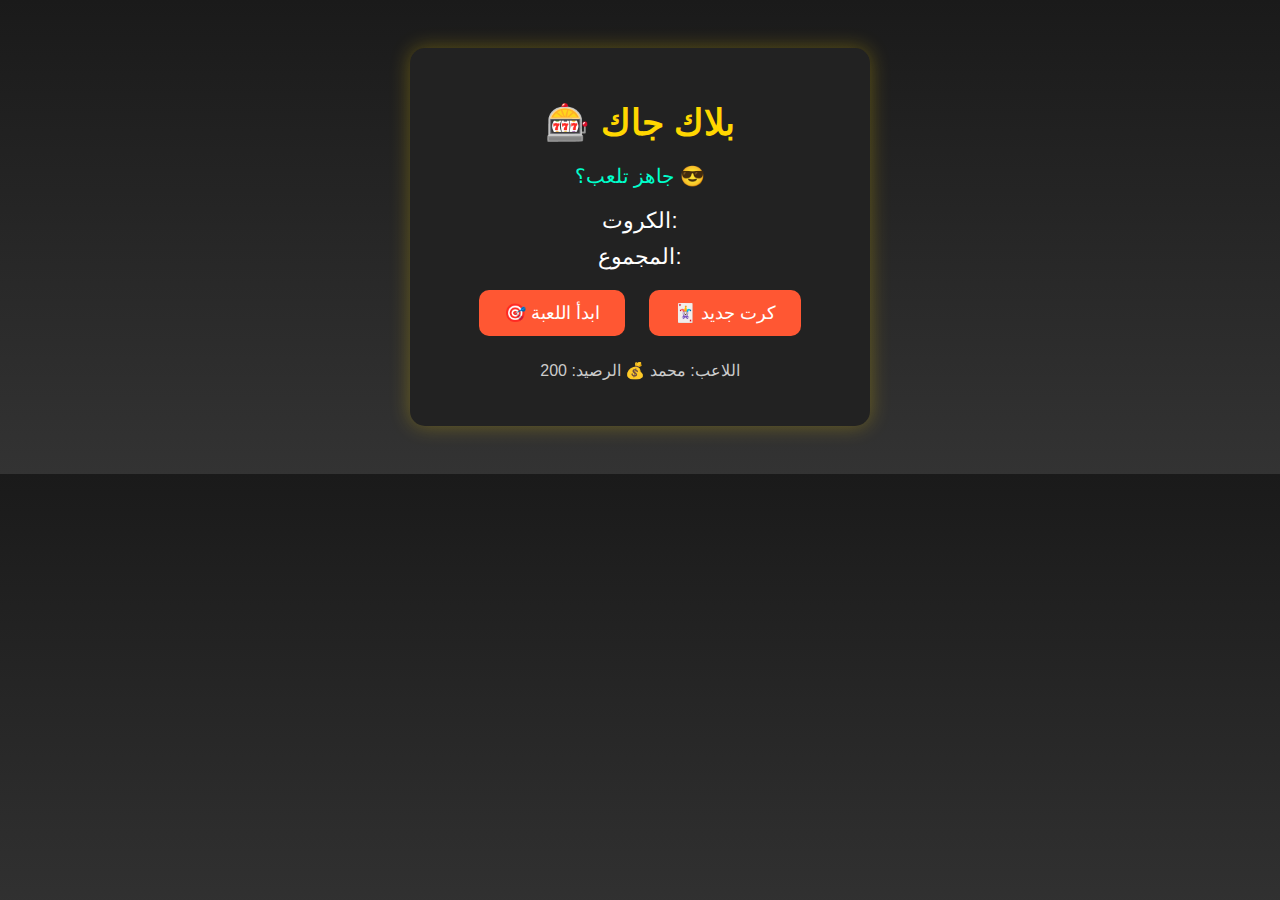
<file: Blackjack Casino Game/index.html>
<!DOCTYPE html>
<html lang="ar">
<head>
  <meta charset="UTF-8">
  <title>لعبة بلاك جاك 🎲</title>
  <style>
    body {
      background: linear-gradient(to bottom, #1a1a1a, #333);
      color: #fff;
      font-family: 'Tajawal', sans-serif;
      text-align: center;
      padding: 40px 20px;
    }

    h1 {
      color: #FFD700;
      font-size: 36px;
      margin-bottom: 10px;
    }

    #message-el {
      font-size: 20px;
      margin: 20px 0;
      color: #00FFCC;
    }

    #cards-el, #sum-el {
      font-size: 22px;
      margin: 10px 0;
    }

    button {
      background-color: #FF5733;
      color: white;
      border: none;
      padding: 12px 25px;
      margin: 10px;
      border-radius: 10px;
      font-size: 18px;
      cursor: pointer;
      transition: background-color 0.3s ease;
    }

    button:hover {
      background-color: #ff784e;
    }

    .container {
      background-color: #222;
      border-radius: 15px;
      padding: 30px;
      max-width: 400px;
      margin: auto;
      box-shadow: 0 0 20px rgba(255, 215, 0, 0.3);
    }

    .player-info {
      margin-top: 15px;
      font-size: 16px;
      color: #ccc;
    }
  </style>
</head>
<body>

  <div class="container">
    <h1>🎰 بلاك جاك</h1>
    <p id="message-el">جاهز تلعب؟ 😎</p>
    <p id="cards-el">الكروت: </p>
    <p id="sum-el">المجموع: </p>
    <button onclick="startGame()">🎯 ابدأ اللعبة</button>
    <button onclick="newCard()">🃏 كرت جديد</button>
    <p class="player-info">اللاعب: محمد 💰 الرصيد: 200</p>
  </div>

  <script>
    let player = {
      name: "محمد",
      chips: 200
    }

    let cards = []
    let sum = 0
    let hasBlackJack = false
    let isAlive = false
    let message = ""

    let messageEl = document.getElementById("message-el")
    let sumEl = document.getElementById("sum-el")
    let cardsEl = document.getElementById("cards-el")

    function getRandomCard() {
      let randomNumber = Math.floor(Math.random() * 13) + 1
      if (randomNumber > 10) return 10
      else if (randomNumber === 1) return 11
      else return randomNumber
    }

    function startGame() {
      isAlive = true
      hasBlackJack = false
      let firstCard = getRandomCard()
      let secondCard = getRandomCard()
      cards = [firstCard, secondCard]
      sum = firstCard + secondCard
      renderGame()
    }

    function renderGame() {
      cardsEl.textContent = "الكروت: " + cards.join(" ")
      sumEl.textContent = "المجموع: " + sum

      if (sum < 21) {
        message = "تبغى كرت ثاني؟ 🤔"
      } else if (sum === 21) {
        message = "بلاك جاك! 🎉"
        hasBlackJack = true
      } else {
        message = "خسرت 😢 جرب تاني!"
        isAlive = false
      }

      messageEl.textContent = message
    }

    function newCard() {
      if (isAlive && !hasBlackJack) {
        let card = getRandomCard()
        cards.push(card)
        sum += card
        renderGame()
      }
    }
  </script>

</body>
</html>
</file>
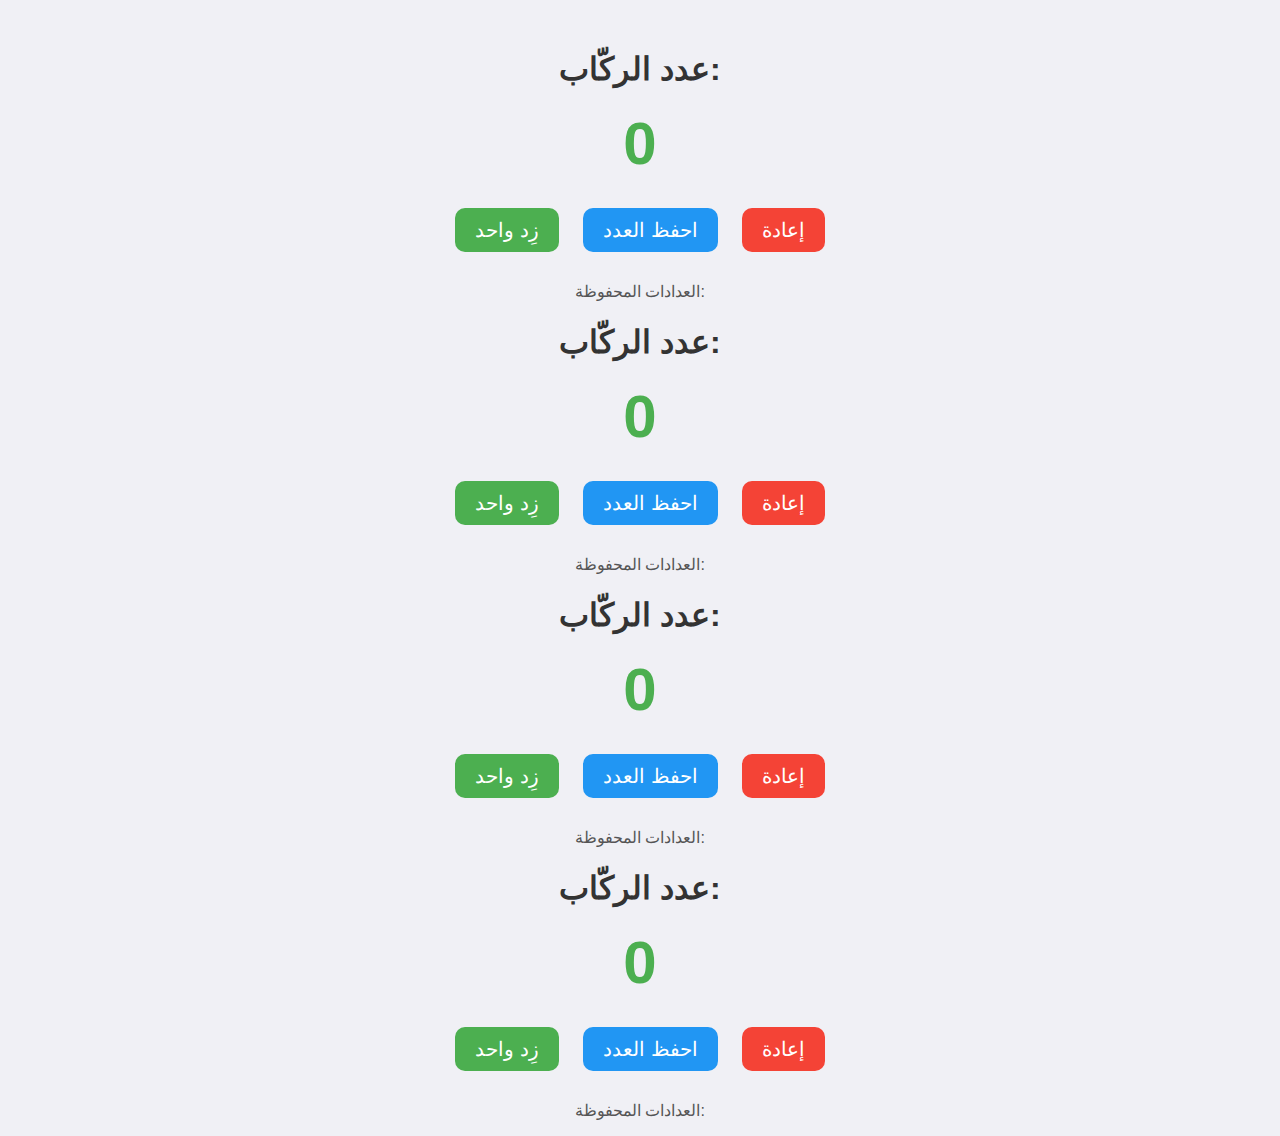
<file: Subway Passenger Counter/index.html>
<!DOCTYPE html>
<html lang="en">

<head>
    <meta charset="UTF-8" />
    <meta name="viewport" content="width=device-width, initial-scale=1.0" />
    <title>عداد الركّاب</title>
    <style>
        body {
            font-family: 'Arial', sans-serif;
            text-align: center;
            background: #f0f0f5;
            margin-top: 50px;
        }

        h1 {
            color: #333;
        }

        #count-el {
            font-size: 60px;
            color: #4CAF50;
            margin: 20px 0;
        }

        button {
            font-size: 20px;
            padding: 10px 20px;
            margin: 10px;
            border: none;
            border-radius: 10px;
            cursor: pointer;
            transition: 0.3s;
        }

        #increment-btn {
            background-color: #4CAF50;
            color: white;
        }

        #save-btn {
            background-color: #2196F3;
            color: white;
        }

        #reset-btn {
            background-color: #f44336;
            color: white;
        }

        #save-el {
            margin-top: 20px;
            color: #555;
        }
    </style>
</head>

<body>

    <h1>عدد الركّاب:</h1>
    <h2 id="count-el">0</h2>

    <button id="increment-btn" onclick="increment()">زِد واحد</button>
    <button id="save-btn" onclick="save()">احفظ العدد</button>
    <button id="reset-btn" onclick="reset()">إعادة</button>

    <p id="save-el">العدادات المحفوظة: </p>

    <script>
        // هادي المتغيرات لتخزين العدد الحالي ومرجع للعناصر من الصفحة
        let count = 0
        let countEl = document.getElementById("count-el")  // الرقم المعروض
        let saveEl = document.getElementById("save-el")    // مكان عرض المحفوظات

        // لما يضغط على زر "زِد واحد"
        function increment() {
            count += 1  // زيد واحد
            countEl.textContent = count  // حدّث الرقم اللي ظاهر
        }

        // لما يضغط على "احفظ العدد"
        function save() {
            let saved = count + " - "  // خزّن العدد الحالي بشكل بسيط
            saveEl.textContent += saved  // ضيفه للسجل
            count = 0  // صفّر العداد
            countEl.textContent = 0  // صفّر الرقم المعروض
        }

        // زر "إعادة" يمسح العداد والسجل
        function reset() {
            count = 0
            countEl.textContent = 0
            saveEl.textContent = "العدادات المحفوظة: "
        }
    </script>

</body>

</html><!DOCTYPE html>
<html lang="en">

<head>
    <meta charset="UTF-8" />
    <meta name="viewport" content="width=device-width, initial-scale=1.0" />
    <title>عداد الركّاب</title>
    <style>
        body {
            font-family: 'Arial', sans-serif;
            text-align: center;
            background: #f0f0f5;
            margin-top: 50px;
        }

        h1 {
            color: #333;
        }

        #count-el {
            font-size: 60px;
            color: #4CAF50;
            margin: 20px 0;
        }

        button {
            font-size: 20px;
            padding: 10px 20px;
            margin: 10px;
            border: none;
            border-radius: 10px;
            cursor: pointer;
            transition: 0.3s;
        }

        #increment-btn {
            background-color: #4CAF50;
            color: white;
        }

        #save-btn {
            background-color: #2196F3;
            color: white;
        }

        #reset-btn {
            background-color: #f44336;
            color: white;
        }

        #save-el {
            margin-top: 20px;
            color: #555;
        }
    </style>
</head>

<body>

    <h1>عدد الركّاب:</h1>
    <h2 id="count-el">0</h2>

    <button id="increment-btn" onclick="increment()">زِد واحد</button>
    <button id="save-btn" onclick="save()">احفظ العدد</button>
    <button id="reset-btn" onclick="reset()">إعادة</button>

    <p id="save-el">العدادات المحفوظة: </p>

    <script>
        // هادي المتغيرات لتخزين العدد الحالي ومرجع للعناصر من الصفحة
        let count = 0
        let countEl = document.getElementById("count-el")  // الرقم المعروض
        let saveEl = document.getElementById("save-el")    // مكان عرض المحفوظات

        // لما يضغط على زر "زِد واحد"
        function increment() {
            count += 1  // زيد واحد
            countEl.textContent = count  // حدّث الرقم اللي ظاهر
        }

        // لما يضغط على "احفظ العدد"
        function save() {
            let saved = count + " - "  // خزّن العدد الحالي بشكل بسيط
            saveEl.textContent += saved  // ضيفه للسجل
            count = 0  // صفّر العداد
            countEl.textContent = 0  // صفّر الرقم المعروض
        }

        // زر "إعادة" يمسح العداد والسجل
        function reset() {
            count = 0
            countEl.textContent = 0
            saveEl.textContent = "العدادات المحفوظة: "
        }
    </script>

</body>

</html><!DOCTYPE html>
<html lang="en">

<head>
    <meta charset="UTF-8" />
    <meta name="viewport" content="width=device-width, initial-scale=1.0" />
    <title>عداد الركّاب</title>
    <style>
        body {
            font-family: 'Arial', sans-serif;
            text-align: center;
            background: #f0f0f5;
            margin-top: 50px;
        }

        h1 {
            color: #333;
        }

        #count-el {
            font-size: 60px;
            color: #4CAF50;
            margin: 20px 0;
        }

        button {
            font-size: 20px;
            padding: 10px 20px;
            margin: 10px;
            border: none;
            border-radius: 10px;
            cursor: pointer;
            transition: 0.3s;
        }

        #increment-btn {
            background-color: #4CAF50;
            color: white;
        }

        #save-btn {
            background-color: #2196F3;
            color: white;
        }

        #reset-btn {
            background-color: #f44336;
            color: white;
        }

        #save-el {
            margin-top: 20px;
            color: #555;
        }
    </style>
</head>

<body>

    <h1>عدد الركّاب:</h1>
    <h2 id="count-el">0</h2>

    <button id="increment-btn" onclick="increment()">زِد واحد</button>
    <button id="save-btn" onclick="save()">احفظ العدد</button>
    <button id="reset-btn" onclick="reset()">إعادة</button>

    <p id="save-el">العدادات المحفوظة: </p>

    <script>
        // هادي المتغيرات لتخزين العدد الحالي ومرجع للعناصر من الصفحة
        let count = 0
        let countEl = document.getElementById("count-el")  // الرقم المعروض
        let saveEl = document.getElementById("save-el")    // مكان عرض المحفوظات

        // لما يضغط على زر "زِد واحد"
        function increment() {
            count += 1  // زيد واحد
            countEl.textContent = count  // حدّث الرقم اللي ظاهر
        }

        // لما يضغط على "احفظ العدد"
        function save() {
            let saved = count + " - "  // خزّن العدد الحالي بشكل بسيط
            saveEl.textContent += saved  // ضيفه للسجل
            count = 0  // صفّر العداد
            countEl.textContent = 0  // صفّر الرقم المعروض
        }

        // زر "إعادة" يمسح العداد والسجل
        function reset() {
            count = 0
            countEl.textContent = 0
            saveEl.textContent = "العدادات المحفوظة: "
        }
    </script>

</body>

</html><!DOCTYPE html>
<html lang="en">

<head>
    <meta charset="UTF-8" />
    <meta name="viewport" content="width=device-width, initial-scale=1.0" />
    <title>عداد الركّاب</title>
    <style>
        body {
            font-family: 'Arial', sans-serif;
            text-align: center;
            background: #f0f0f5;
            margin-top: 50px;
        }

        h1 {
            color: #333;
        }

        #count-el {
            font-size: 60px;
            color: #4CAF50;
            margin: 20px 0;
        }

        button {
            font-size: 20px;
            padding: 10px 20px;
            margin: 10px;
            border: none;
            border-radius: 10px;
            cursor: pointer;
            transition: 0.3s;
        }

        #increment-btn {
            background-color: #4CAF50;
            color: white;
        }

        #save-btn {
            background-color: #2196F3;
            color: white;
        }

        #reset-btn {
            background-color: #f44336;
            color: white;
        }

        #save-el {
            margin-top: 20px;
            color: #555;
        }
    </style>
</head>

<body>

    <h1>عدد الركّاب:</h1>
    <h2 id="count-el">0</h2>

    <button id="increment-btn" onclick="increment()">زِد واحد</button>
    <button id="save-btn" onclick="save()">احفظ العدد</button>
    <button id="reset-btn" onclick="reset()">إعادة</button>

    <p id="save-el">العدادات المحفوظة: </p>

    <script>
        // هادي المتغيرات لتخزين العدد الحالي ومرجع للعناصر من الصفحة
        let count = 0
        let countEl = document.getElementById("count-el")  // الرقم المعروض
        let saveEl = document.getElementById("save-el")    // مكان عرض المحفوظات

        // لما يضغط على زر "زِد واحد"
        function increment() {
            count += 1  // زيد واحد
            countEl.textContent = count  // حدّث الرقم اللي ظاهر
        }

        // لما يضغط على "احفظ العدد"
        function save() {
            let saved = count + " - "  // خزّن العدد الحالي بشكل بسيط
            saveEl.textContent += saved  // ضيفه للسجل
            count = 0  // صفّر العداد
            countEl.textContent = 0  // صفّر الرقم المعروض
        }

        // زر "إعادة" يمسح العداد والسجل
        function reset() {
            count = 0
            countEl.textContent = 0
            saveEl.textContent = "العدادات المحفوظة: "
        }
    </script>

</body>

</html>
</file>
